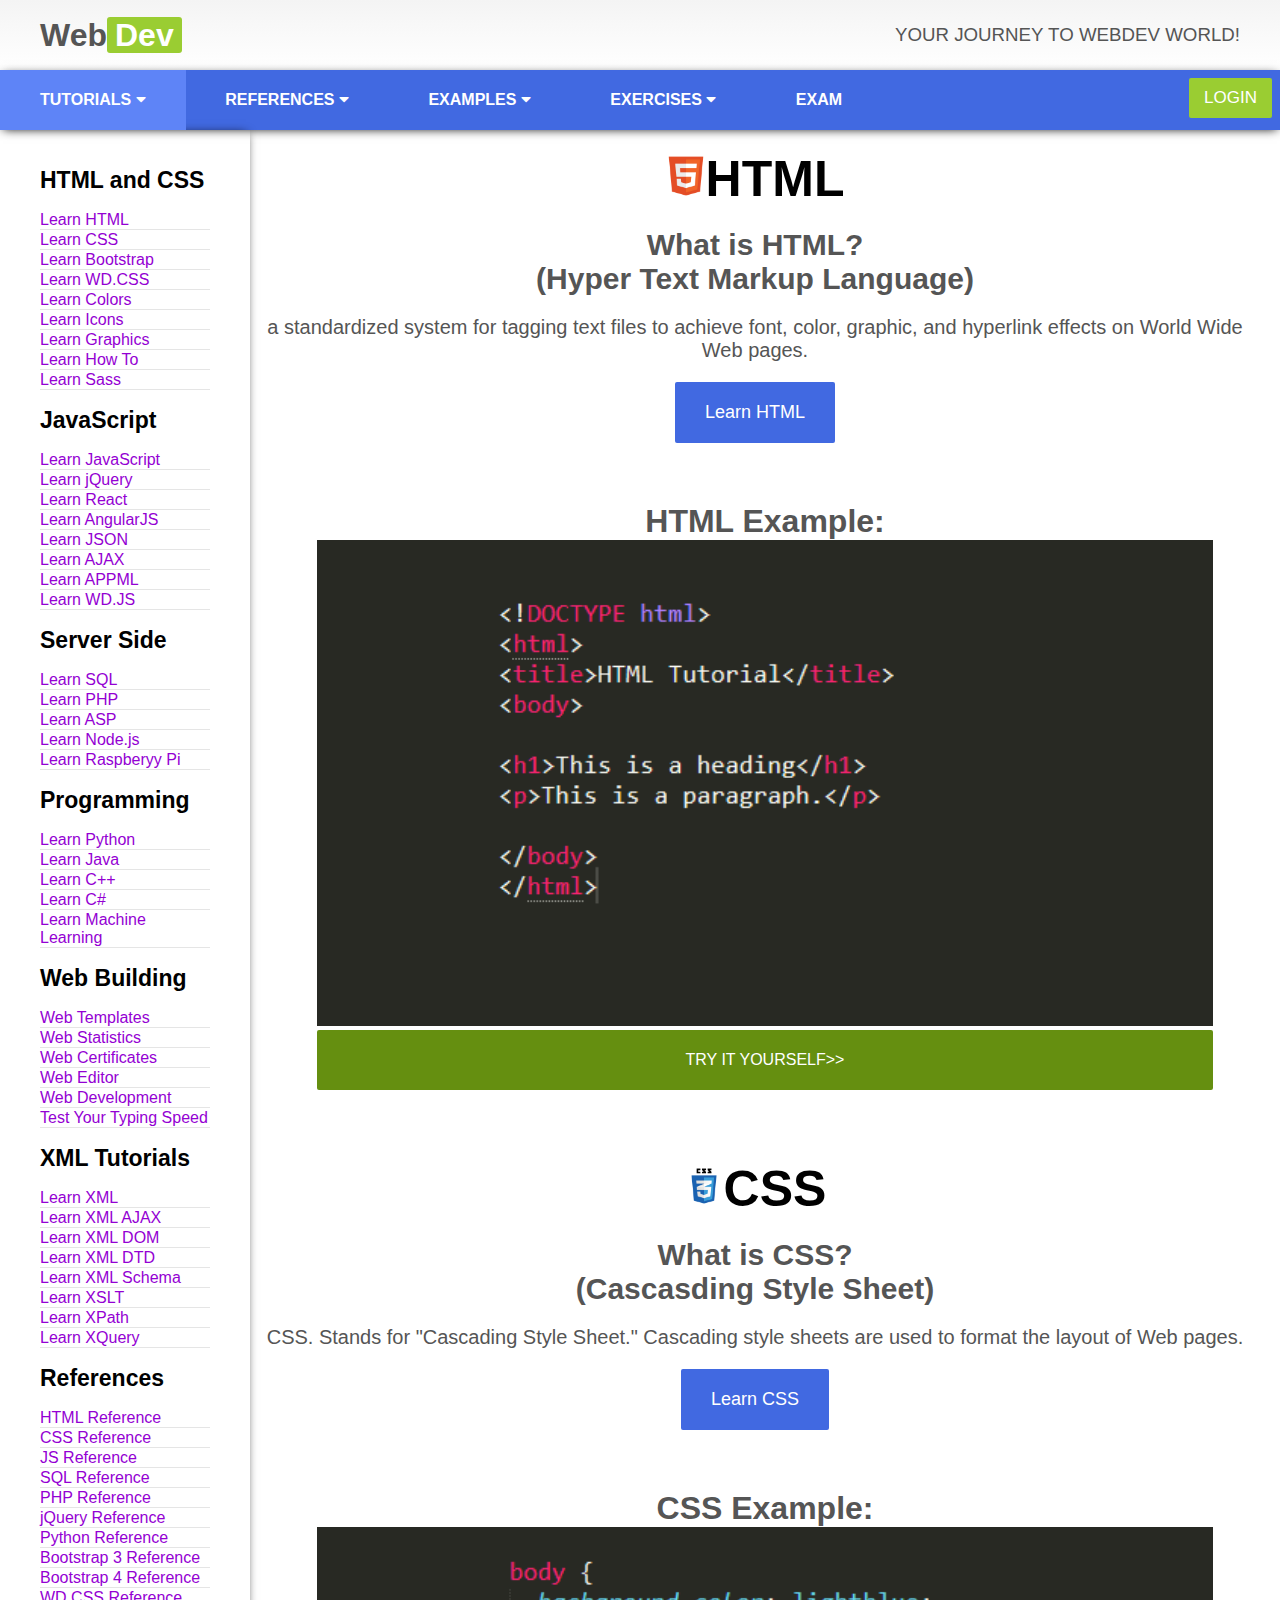
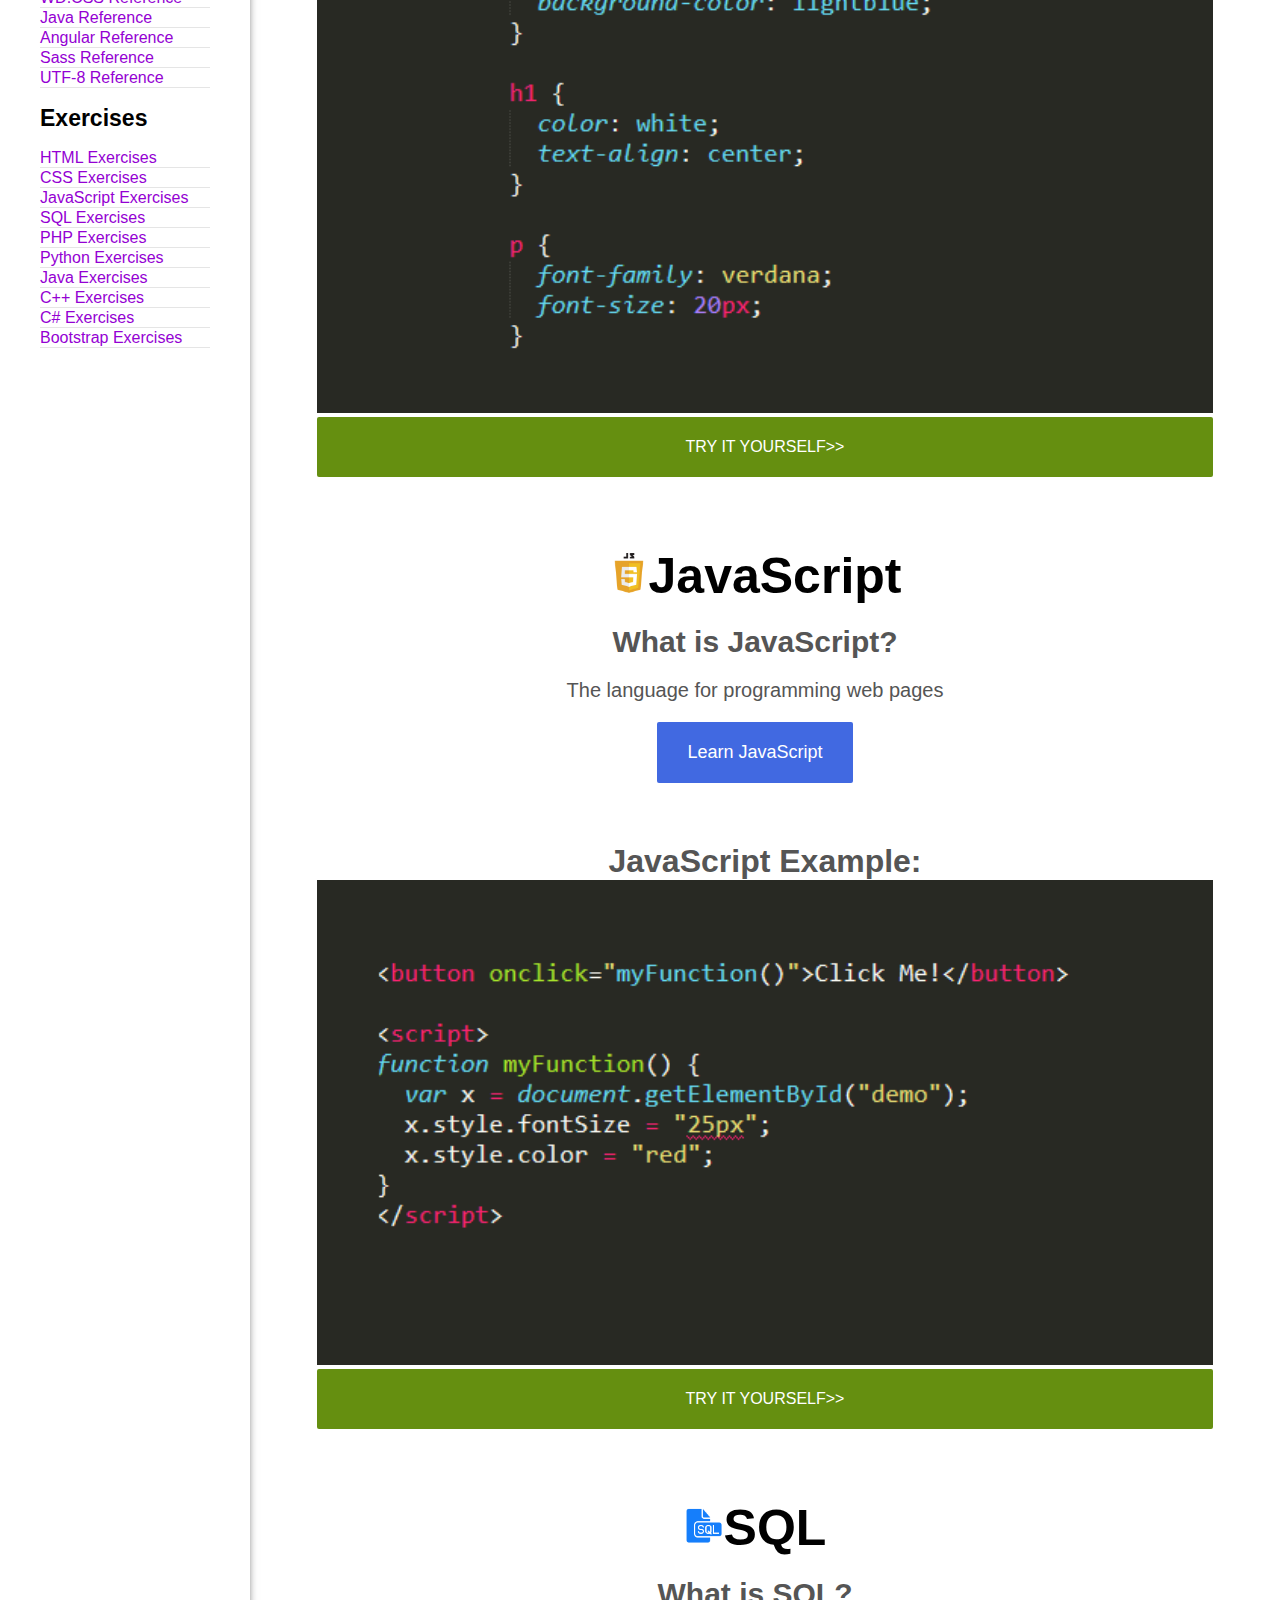
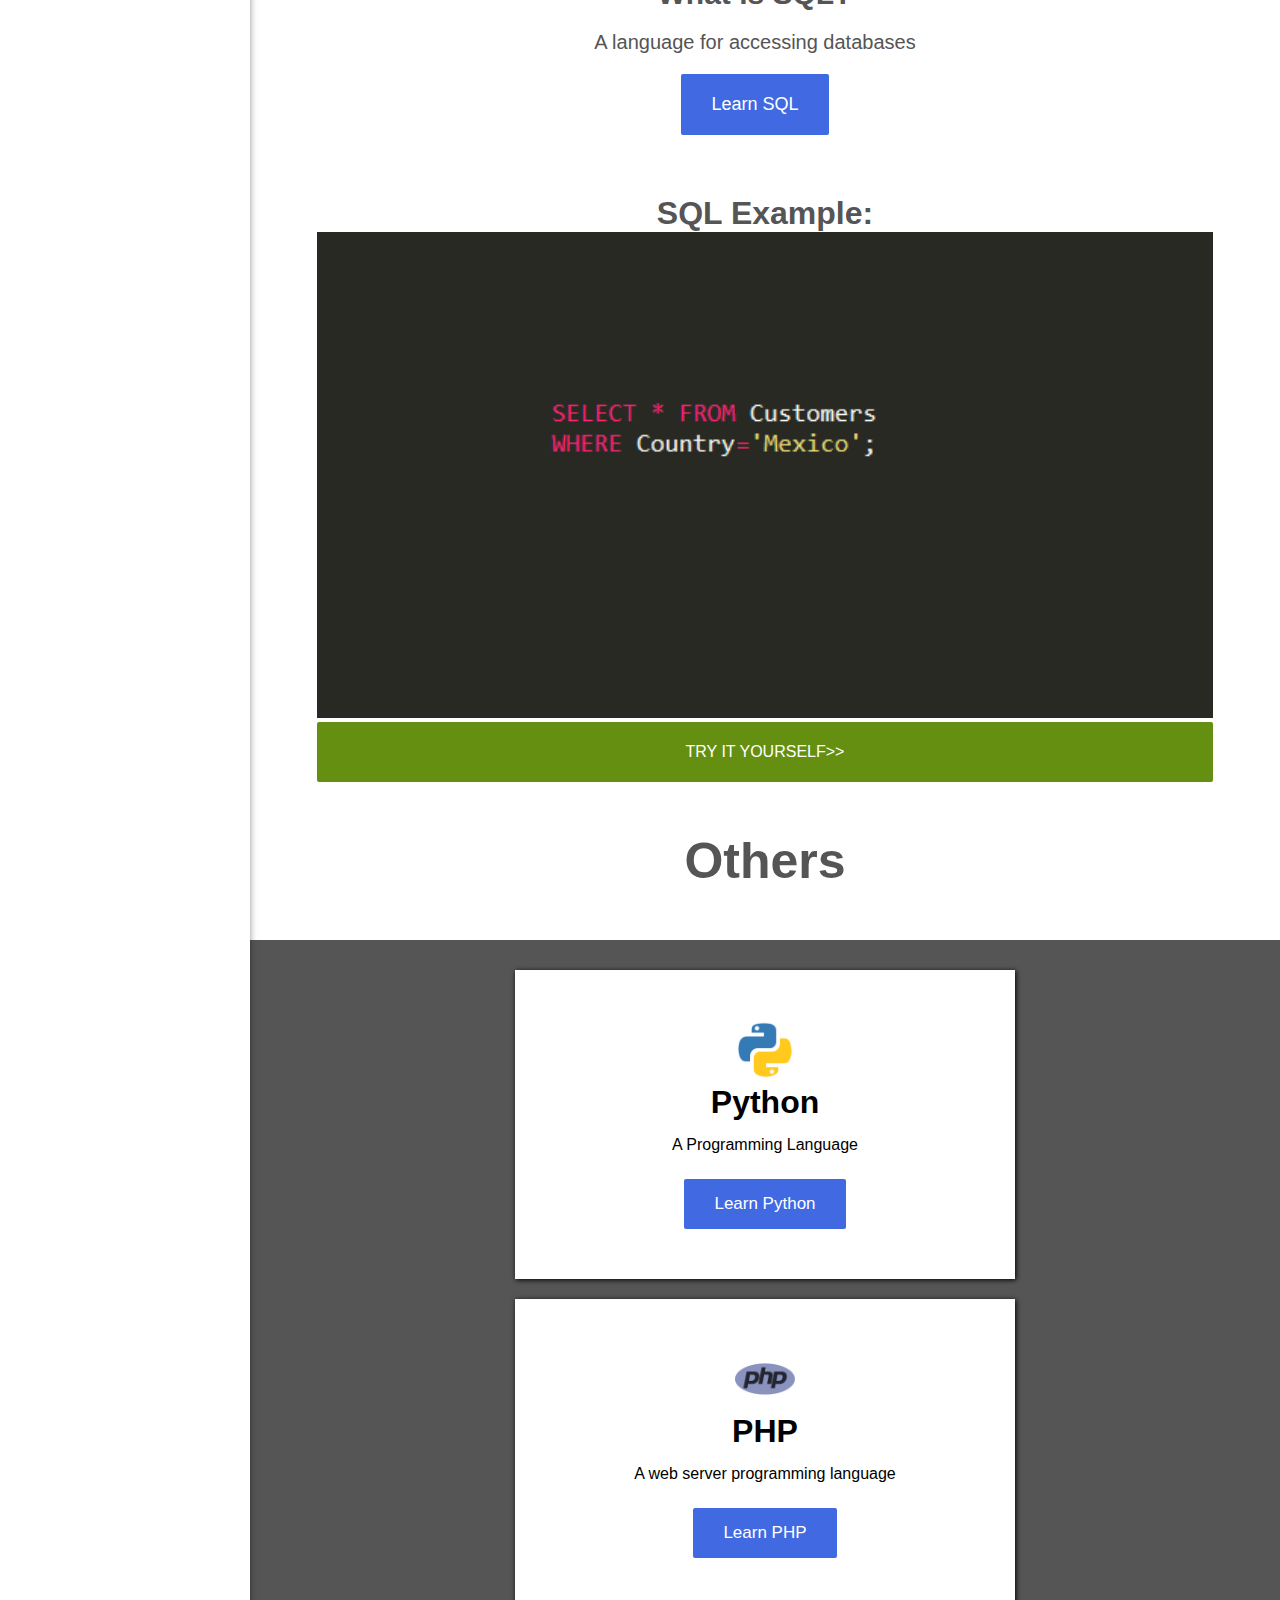
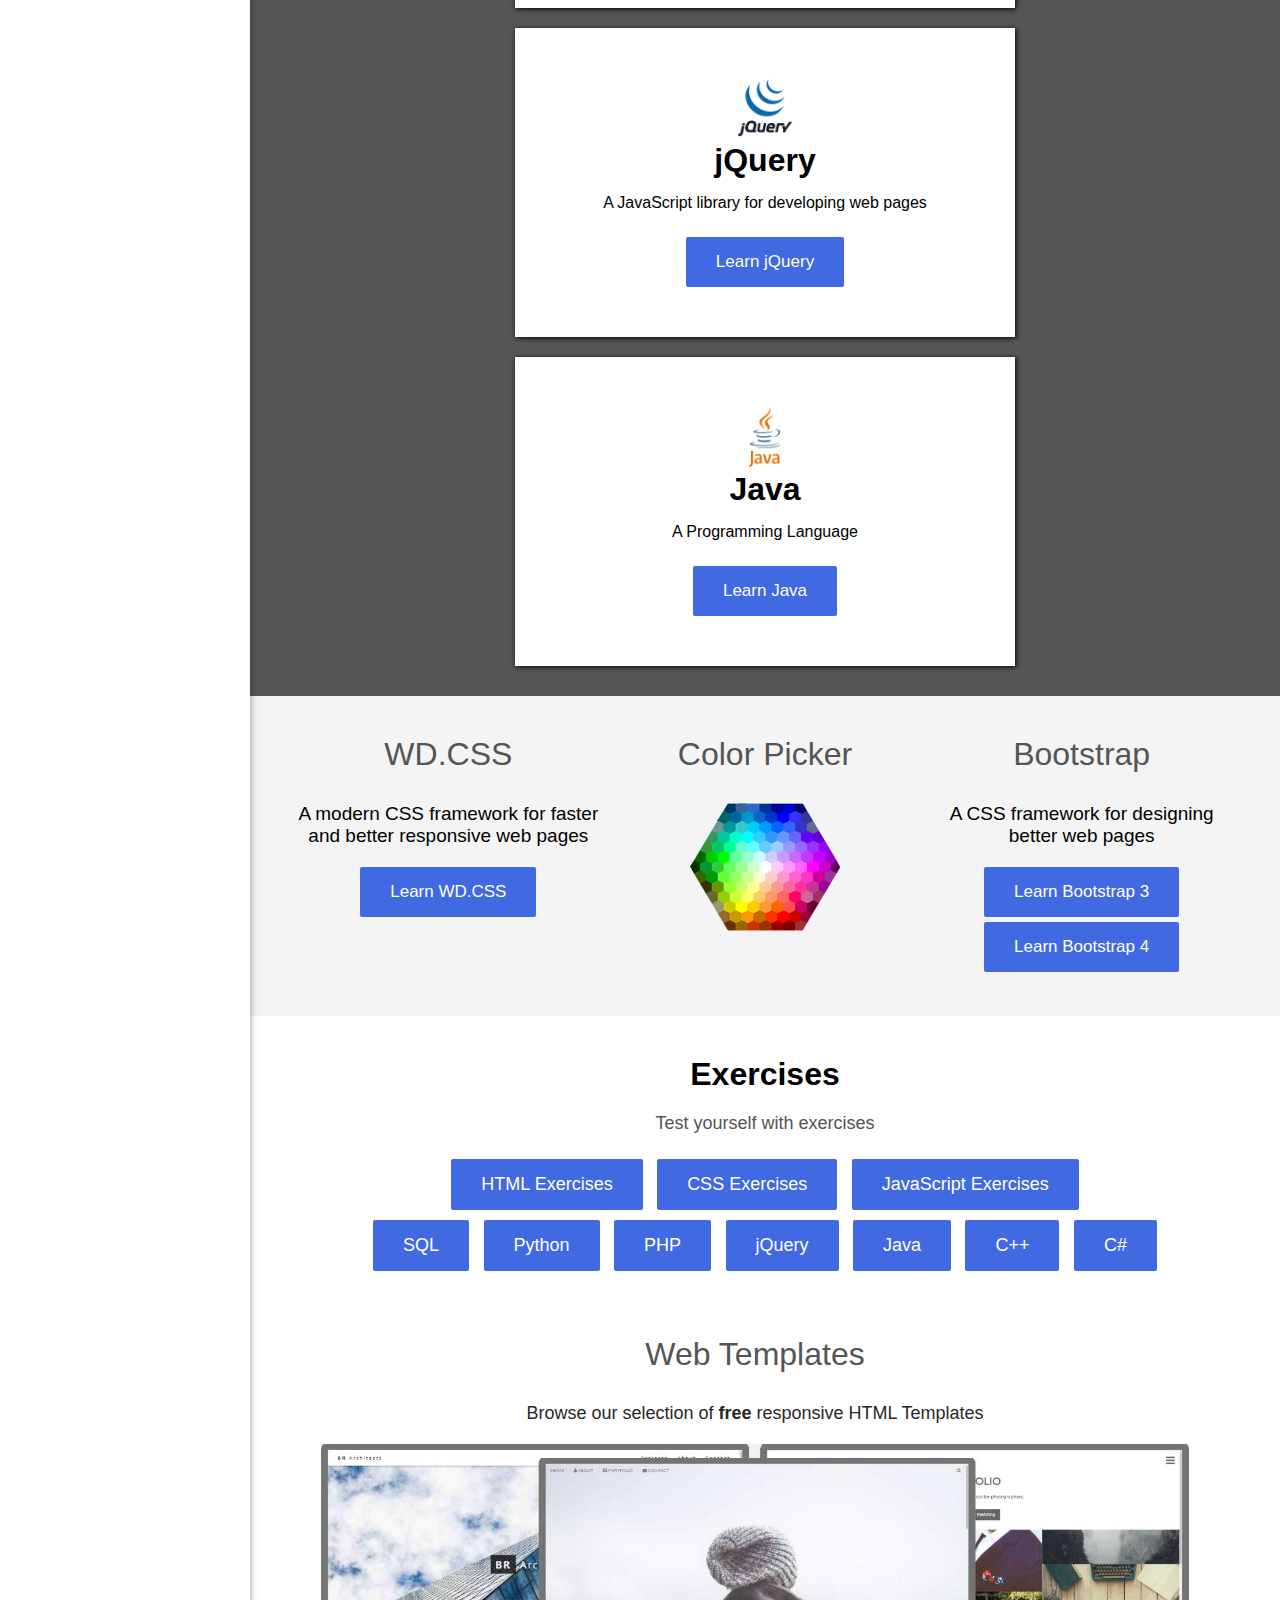
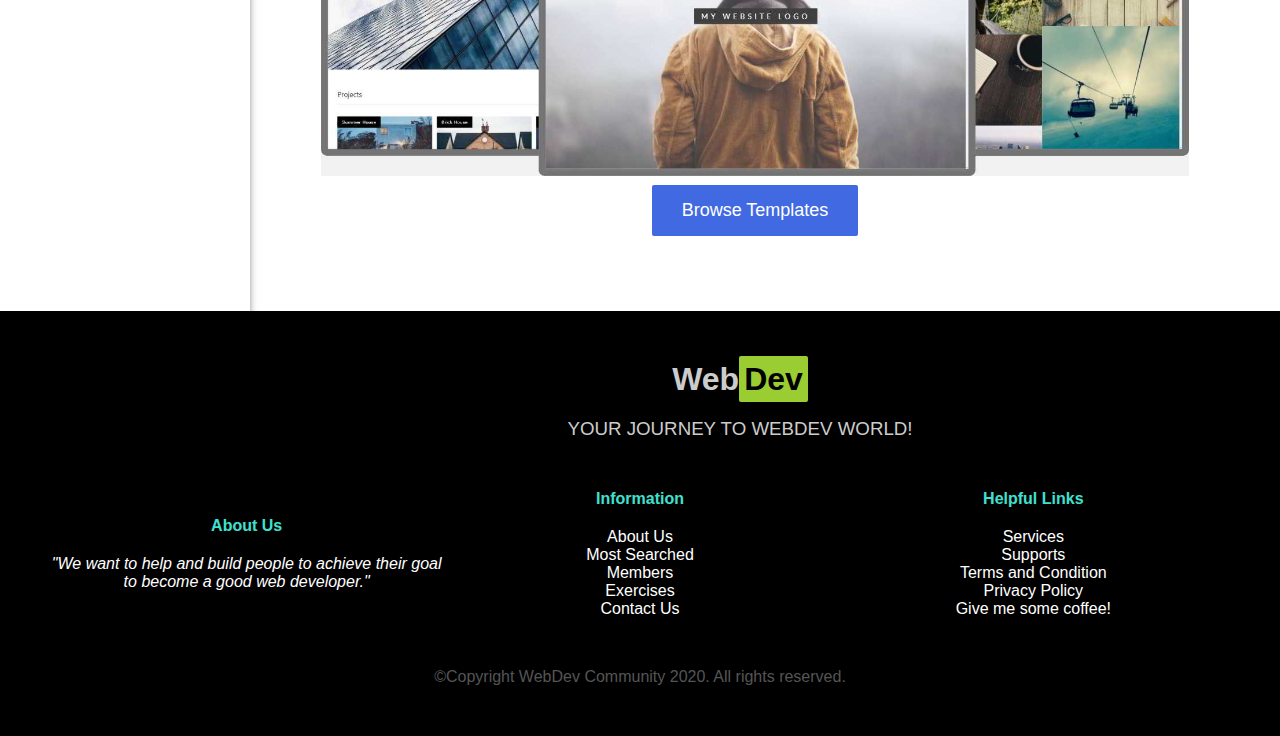
<file: index.html>
<!DOCTYPE html>
<html lang="en">

<head>
    <meta charset="UTF-8">
    <meta name="viewport" content="width=device-width, initial-scale=1.0">
    <title>Web Dev Community - Home</title>
    <link rel="stylesheet" href="css/style.css">
    <link rel="shortcut icon" href="img/favicon.png" type="image/x-icon">
    <link rel="stylesheet" href="https://cdnjs.cloudflare.com/ajax/libs/font-awesome/5.15.1/css/all.min.css">
</head>

<body>

    <a href="javascript:void(0)"><button id="back-to-top-btn" title="Back To Top"><i class="fas fa-angle-double-up"></i></button></a>

    <div class="header">
        <a href="index.html">
            <h1>Web<span>Dev</span></h1>
        </a>
        <h3>YOUR JOURNEY TO WEBDEV WORLD!</h3>
    </div>

    <label class="label" for="toggle">&#9776;</label>
    <input type="checkbox" id="toggle">

    <div class="navlist">
        <ul>
            <li class="active"><a href="#">TUTORIALS <i class="fas fa-caret-down"></i></a></li>
            <li><a href="#">REFERENCES <i class="fas fa-caret-down"></i></a></li>
            <li><a href="#">EXAMPLES <i class="fas fa-caret-down"></i></a></li>
            <li><a href="#">EXERCISES <i class="fas fa-caret-down"></i></a></li>
            <li><a href="#">EXAM</a></li>
            <input type="submit" value="LOGIN">
        </ul>
    </div>

    <div class="navlist2">
        <h3>QUICK LESSON</h3>
        <ul>
            <li class="active"><a href="#">HTML</a></li>
            <li><a href="#">CSS</a></li>
            <li><a href="#">JAVASCRIPT</a></li>
            <li><a href="#">BOOTSTRAP</a></li>
            <li><a href="#">PROGRAMMING</a></li>
        </ul>
        <div class="sidebar2">
            <div class="category">
                <h3>HTML and CSS</h3>
                <ul>
                    <li><a href="#">Learn HTML</a></li>
                    <li><a href="#">Learn CSS</a></li>
                    <li><a href="#">Learn Bootstrap</a></li>
                    <li><a href="#">Learn WD.CSS</a></li>
                    <li><a href="#">Learn Colors</a></li>
                    <li><a href="#">Learn Icons</a></li>
                    <li><a href="#">Learn Graphics</a></li>
                    <li><a href="#">Learn How To</a></li>
                    <li><a href="#">Learn Sass</a></li>
                </ul>
            </div>

            <div class="category">
                <h3>JavaScript</h3>
                <ul>
                    <li><a href="#">Learn JavaScript</a></li>
                    <li><a href="#">Learn jQuery</a></li>
                    <li><a href="#">Learn React</a></li>
                    <li><a href="#">Learn AngularJS</a></li>
                    <li><a href="#">Learn JSON</a></li>
                    <li><a href="#">Learn AJAX</a></li>
                    <li><a href="#">Learn APPML</a></li>
                    <li><a href="#">Learn WD.JS</a></li>
                </ul>
            </div>

            <div class="category">
                <h3>Server Side</h3>
                <ul>
                    <li><a href="#">Learn SQL</a></li>
                    <li><a href="#">Learn PHP</a></li>
                    <li><a href="#">Learn ASP</a></li>
                    <li><a href="#">Learn Node.js</a></li>
                    <li><a href="#">Learn Raspberyy Pi</a></li>
                </ul>
            </div>

            <div class="category">
                <h3>Programming</h3>
                <ul>
                    <li><a href="#">Learn Python</a></li>
                    <li><a href="#">Learn Java</a></li>
                    <li><a href="#">Learn C++</a></li>
                    <li><a href="#">Learn C#</a></li>
                    <li><a href="#">Learn Machine Learning</a></li>
                </ul>
            </div>

            <div class="category">
                <h3>Web Building</h3>
                <ul>
                    <li><a href="#">Web Templates</a></li>
                    <li><a href="#">Web Statistics</a></li>
                    <li><a href="#">Web Certificates</a></li>
                    <li><a href="#">Web Editor</a></li>
                    <li><a href="#">Web Development</a></li>
                    <li><a href="#">Test Your Typing Speed</a></li>
                </ul>
            </div>

            <div class="category">
                <h3>XML Tutorials</h3>
                <ul>
                    <li><a href="#">Learn XML</a></li>
                    <li><a href="#">Learn XML AJAX</a></li>
                    <li><a href="#">Learn XML DOM</a></li>
                    <li><a href="#">Learn XML DTD</a></li>
                    <li><a href="#">Learn XML Schema</a></li>
                    <li><a href="#">Learn XSLT</a></li>
                    <li><a href="#">Learn XPath</a></li>
                    <li><a href="#">Learn XQuery</a></li>
                </ul>
            </div>

            <div class="category">
                <h3>References</h3>
                <ul>
                    <li><a href="#">HTML Reference</a></li>
                    <li><a href="#">CSS Reference</a></li>
                    <li><a href="#">JS Reference</a></li>
                    <li><a href="#">SQL Reference</a></li>
                    <li><a href="#">PHP Reference</a></li>
                    <li><a href="#">jQuery Reference</a></li>
                    <li><a href="#">Python Reference</a></li>
                    <li><a href="#">Bootstrap 3 Reference</a></li>
                    <li><a href="#">Bootstrap 4 Reference</a></li>
                    <li><a href="#">WD.CSS Reference</a></li>
                    <li><a href="#">Java Reference</a></li>
                    <li><a href="#">Angular Reference</a></li>
                    <li><a href="#">Sass Reference</a></li>
                    <li><a href="#">UTF-8 Reference</a></li>
                </ul>
            </div>

            <div class="category">
                <h3>Exercises</h3>
                <ul>
                    <li><a href="#">HTML Exercises</a></li>
                    <li><a href="#">CSS Exercises</a></li>
                    <li><a href="#">JavaScript Exercises</a></li>
                    <li><a href="#">SQL Exercises</a></li>
                    <li><a href="#">PHP Exercises</a></li>
                    <li><a href="#">Python Exercises</a></li>
                    <li><a href="#">Java Exercises</a></li>
                    <li><a href="#">C++ Exercises</a></li>
                    <li><a href="#">C# Exercises</a></li>
                    <li><a href="#">Bootstrap Exercises</a></li>
                </ul>
            </div>

        </div>
    </div>

    <div class="body">

        <div class="sidebar">
            <div class="category">
                <h3>HTML and CSS</h3>
                <ul>
                    <li><a href="#">Learn HTML</a></li>
                    <li><a href="#">Learn CSS</a></li>
                    <li><a href="#">Learn Bootstrap</a></li>
                    <li><a href="#">Learn WD.CSS</a></li>
                    <li><a href="#">Learn Colors</a></li>
                    <li><a href="#">Learn Icons</a></li>
                    <li><a href="#">Learn Graphics</a></li>
                    <li><a href="#">Learn How To</a></li>
                    <li><a href="#">Learn Sass</a></li>
                </ul>
            </div>

            <div class="category">
                <h3>JavaScript</h3>
                <ul>
                    <li><a href="#">Learn JavaScript</a></li>
                    <li><a href="#">Learn jQuery</a></li>
                    <li><a href="#">Learn React</a></li>
                    <li><a href="#">Learn AngularJS</a></li>
                    <li><a href="#">Learn JSON</a></li>
                    <li><a href="#">Learn AJAX</a></li>
                    <li><a href="#">Learn APPML</a></li>
                    <li><a href="#">Learn WD.JS</a></li>
                </ul>
            </div>

            <div class="category">
                <h3>Server Side</h3>
                <ul>
                    <li><a href="#">Learn SQL</a></li>
                    <li><a href="#">Learn PHP</a></li>
                    <li><a href="#">Learn ASP</a></li>
                    <li><a href="#">Learn Node.js</a></li>
                    <li><a href="#">Learn Raspberyy Pi</a></li>
                </ul>
            </div>

            <div class="category">
                <h3>Programming</h3>
                <ul>
                    <li><a href="#">Learn Python</a></li>
                    <li><a href="#">Learn Java</a></li>
                    <li><a href="#">Learn C++</a></li>
                    <li><a href="#">Learn C#</a></li>
                    <li><a href="#">Learn Machine Learning</a></li>
                </ul>
            </div>

            <div class="category">
                <h3>Web Building</h3>
                <ul>
                    <li><a href="#">Web Templates</a></li>
                    <li><a href="#">Web Statistics</a></li>
                    <li><a href="#">Web Certificates</a></li>
                    <li><a href="#">Web Editor</a></li>
                    <li><a href="#">Web Development</a></li>
                    <li><a href="#">Test Your Typing Speed</a></li>
                </ul>
            </div>

            <div class="category">
                <h3>XML Tutorials</h3>
                <ul>
                    <li><a href="#">Learn XML</a></li>
                    <li><a href="#">Learn XML AJAX</a></li>
                    <li><a href="#">Learn XML DOM</a></li>
                    <li><a href="#">Learn XML DTD</a></li>
                    <li><a href="#">Learn XML Schema</a></li>
                    <li><a href="#">Learn XSLT</a></li>
                    <li><a href="#">Learn XPath</a></li>
                    <li><a href="#">Learn XQuery</a></li>
                </ul>
            </div>

            <div class="category">
                <h3>References</h3>
                <ul>
                    <li><a href="#">HTML Reference</a></li>
                    <li><a href="#">CSS Reference</a></li>
                    <li><a href="#">JS Reference</a></li>
                    <li><a href="#">SQL Reference</a></li>
                    <li><a href="#">PHP Reference</a></li>
                    <li><a href="#">jQuery Reference</a></li>
                    <li><a href="#">Python Reference</a></li>
                    <li><a href="#">Bootstrap 3 Reference</a></li>
                    <li><a href="#">Bootstrap 4 Reference</a></li>
                    <li><a href="#">WD.CSS Reference</a></li>
                    <li><a href="#">Java Reference</a></li>
                    <li><a href="#">Angular Reference</a></li>
                    <li><a href="#">Sass Reference</a></li>
                    <li><a href="#">UTF-8 Reference</a></li>
                </ul>
            </div>

            <div class="category">
                <h3>Exercises</h3>
                <ul>
                    <li><a href="#">HTML Exercises</a></li>
                    <li><a href="#">CSS Exercises</a></li>
                    <li><a href="#">JavaScript Exercises</a></li>
                    <li><a href="#">SQL Exercises</a></li>
                    <li><a href="#">PHP Exercises</a></li>
                    <li><a href="#">Python Exercises</a></li>
                    <li><a href="#">Java Exercises</a></li>
                    <li><a href="#">C++ Exercises</a></li>
                    <li><a href="#">C# Exercises</a></li>
                    <li><a href="#">Bootstrap Exercises</a></li>
                </ul>
            </div>

        </div>

        <div class="main-content">

            <div class="main">
                <h1><img src="img/htmlicon.png" height="40">HTML</h1>
                <h3>What is HTML?</h3>
                <h3>(Hyper Text Markup Language)</h3>
                <p>a standardized system for tagging text files to achieve font, color, graphic, and hyperlink effects
                    on World Wide Web pages.</p>
                <a href="html/default.html"><input type="submit" value="Learn HTML" class="btn"></a>
            </div>

        </div>


        <div class="code">
            <h1>HTML Example:</h1>
            <img src="img/htmlcode.png" alt=""><br>
            <a href="tryhtml.html" target="_blank"><input type="submit" class="btn-code" value="TRY IT YOURSELF>>"></a>
        </div>

        <div class="main-content">

            <div class="main">
                <h1><img src="img/cssicon.png" height="40">CSS</h1>
                <h3>What is CSS?</h3>
                <h3>(Cascasding Style Sheet)</h3>
                <p>CSS. Stands for "Cascading Style Sheet." Cascading style sheets are used to format the layout of Web
                    pages.</p>
                <input type="submit" value="Learn CSS" class="btn">
            </div>

        </div>

        <div class="code">
            <h1>CSS Example:</h1>
            <img src="img/csscode.png" alt=""><br>
            <a href="trycss.html" target="_blank"><input type="submit" class="btn-code" value="TRY IT YOURSELF>>"></a>
        </div>

        <div class="main-content">

            <div class="main">
                <h1><img src="img/jsicon.png" height="40">JavaScript</h1>
                <h3>What is JavaScript?</h3>
                <p>The language for programming web pages</p>
                <input type="submit" value="Learn JavaScript" class="btn">
            </div>

        </div>

        <div class="code">
            <h1>JavaScript Example:</h1>
            <img src="img/jscode.png" alt=""><br>
            <input type="submit" class="btn-code" value="TRY IT YOURSELF>>">
        </div>

        <div class="main-content">

            <div class="main">
                <h1><img src="img/sqlicon.png" height="40">SQL</h1>
                <h3>What is SQL?</h3>
                <p>A language for accessing databases</p>
                <input type="submit" value="Learn SQL" class="btn">
            </div>

        </div>

        <div class="code">
            <h1>SQL Example:</h1>
            <img src="img/sql.png" alt=""><br>
            <input type="submit" class="btn-code" value="TRY IT YOURSELF>>">
        </div>

        <!-- END OF INTRODUCTION -->

        <h1 style="text-align: center; font-size: 50px; color: #555;">Others</h1>
        <div class="container">
            <div class="box">
                <img src="img/pythonicon.png" height="60">
                <h1>Python</h1>
                <p>A Programming Language</p>
                <input type="submit" class="btn-code" value="Learn Python">
            </div>
            <div class="box">
                <img src="img/phpicon.png" height="60">
                <h1>PHP</h1>
                <p>A web server programming language</p>
                <input type="submit" class="btn-code" value="Learn PHP">
            </div>
            <div class="box">
                <img src="img/jqueryicon.png" height="60">
                <h1>jQuery</h1>
                <p>A JavaScript library for developing web pages</p>
                <input type="submit" class="btn-code" value="Learn jQuery">
            </div>
            <div class="box">
                <img src="img/javaico.png" height="60">
                <h1>Java</h1>
                <p>A Programming Language</p>
                <input type="submit" class="btn-code" value="Learn Java">
            </div>
        </div>

        <div class="section">
            <div class="box1">
                <h1>WD.CSS</h1>
                <p>A modern CSS framework for faster and better responsive web pages</p>
                <input type="submit" class="btn-code" value="Learn WD.CSS">
            </div>
            <div class="box1">
                <h1>Color Picker</h1>
                <a href="#"><img src="img/colorpicker.png" alt=""></a>
            </div>
            <div class="box1">
                <h1>Bootstrap</h1>
                <p>A CSS framework for designing better web pages</p>
                <input type="submit" class="btn-code" value="Learn Bootstrap 3">
                <input type="submit" class="btn-code" value="Learn Bootstrap 4">
            </div>
        </div>

        <div class="container2">
            <div class="buttons">
                <h1>Exercises</h1>
                <p>Test yourself with exercises</p>
                <div class="btnrow1">
                    <input class="c2btn" type="submit" value="HTML Exercises">
                    <input class="c2btn" type="submit" value="CSS Exercises">
                    <input class="c2btn" type="submit" value="JavaScript Exercises">
                </div>
                <div class="btnrow2">
                    <input class="c2btn" type="submit" value="SQL">
                    <input class="c2btn" type="submit" value="Python">
                    <input class="c2btn" type="submit" value="PHP">
                    <input class="c2btn" type="submit" value="jQuery">
                    <input class="c2btn" type="submit" value="Java">
                    <input class="c2btn" type="submit" value="C++">
                    <input class="c2btn" type="submit" value="C#">
                </div>
            </div>
        </div>

        <div class="section2">
            <h1>Web Templates</h1>
            <p>Browse our selection of <strong>free</strong> responsive HTML Templates</p>
            <img src="img/template.jpg" alt="">
            <input type="submit" class="c2btn" value="Browse Templates">
        </div>

    </div>

    <div class="footer">
        <a href="index.html">
            <h1>Web<span>Dev</span></h1>
        </a>
        <h3>YOUR JOURNEY TO WEBDEV WORLD!</h3>
        <div class="columns">
            <div class="f1box">
                <h4>About Us</h4>
                <p>"We want to help and build people to achieve their goal to become a good web developer."</p>
            </div>
            <div class="f1box">
                <h4>Information</h4>
                <ul>
                    <li><a href="#">About Us</a></li>
                    <li><a href="#">Most Searched</a></li>
                    <li><a href="#">Members</a></li>
                    <li><a href="#">Exercises</a></li>
                    <li><a href="#">Contact Us</a></li>

                </ul>
            </div>
            <div class="f1box">
                <h4>Helpful Links</h4>
                <ul>
                    <li><a href="#">Services</a></li>
                    <li><a href="#">Supports</a></li>
                    <li><a href="#">Terms and Condition</a></li>
                    <li><a href="#">Privacy Policy</a></li>
                    <li><a href="#">Give me some coffee!</a></li>
                </ul>
            </div>
        </div>

        <div class="copyright">
            <label>&copy;Copyright WebDev Community 2020. All rights reserved.</label>
        </div>


        <script src="js/main.js"></script>
        <!-- Start of HubSpot Embed Code -->
        <script type="text/javascript" id="hs-script-loader" async defer src="//js.hs-scripts.com/8864120.js"></script>
        <!-- End of HubSpot Embed Code -->
        <script data-ad-client="ca-pub-8810405580518342" async src="https://pagead2.googlesyndication.com/pagead/js/adsbygoogle.js"></script>
</body>

</html>
</file>
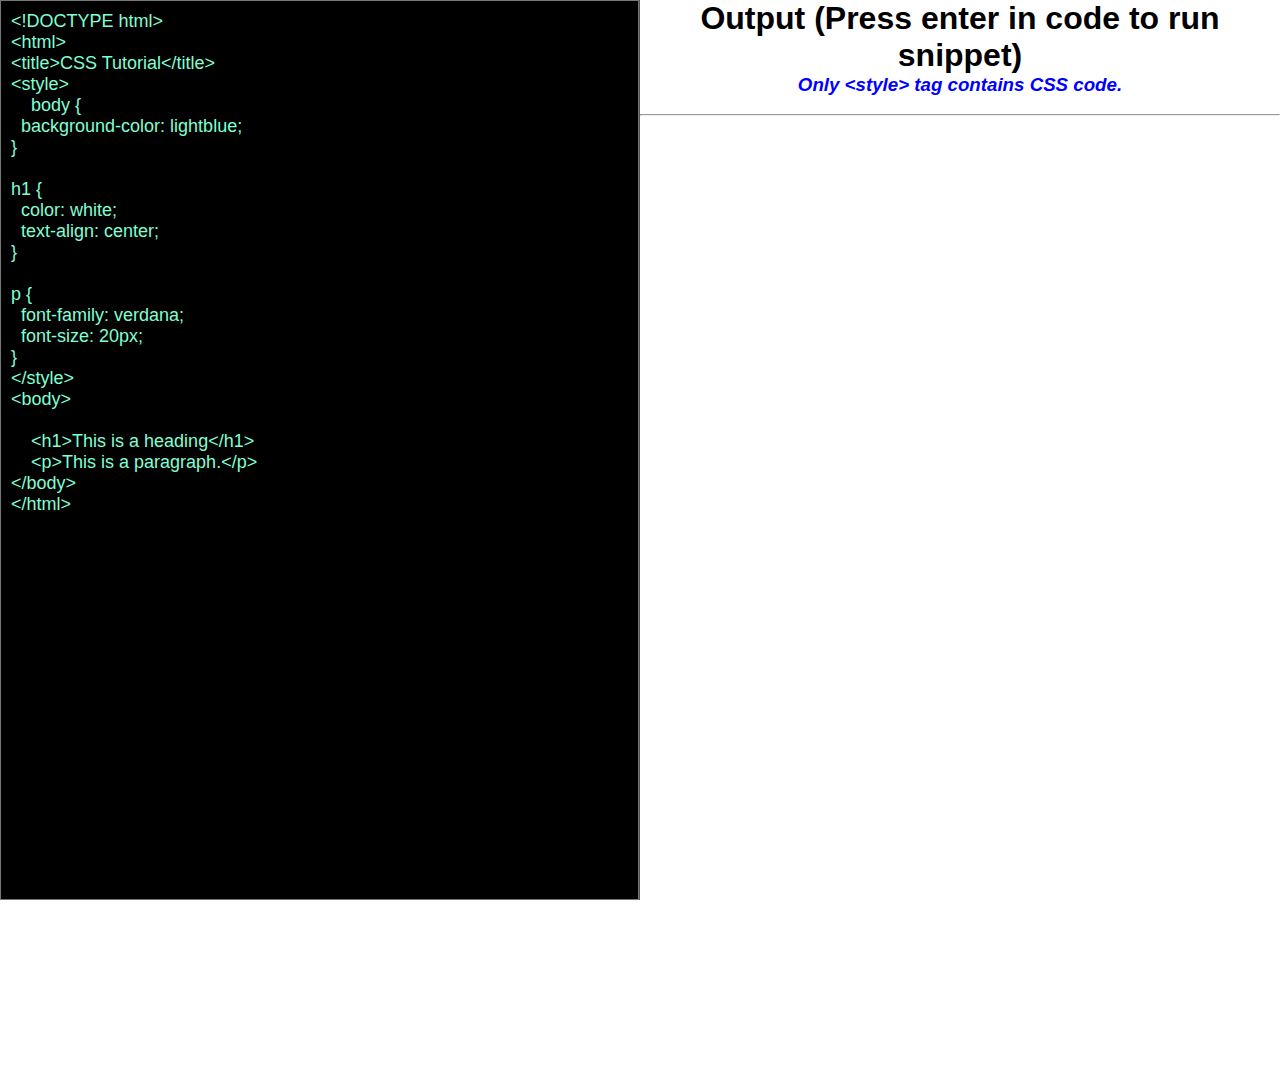
<file: trycss.html>
<!DOCTYPE html>
<html lang="en">

<head>
    <meta charset="UTF-8">
    <meta name="viewport" content="width=device-width, initial-scale=1.0">
    <title>CSS - TryitYourself Live Code</title>
    <link rel="shortcut icon" href="img/favicon.png" type="image/x-icon">
</head>
<style>
    * {
        margin: 0px;
        padding: 0px;
        box-sizing: border-box;
        font-family: -apple-system, BlinkMacSystemFont, 'Segoe UI', Roboto, Oxygen, Ubuntu, Cantarell, 'Open Sans', 'Helvetica Neue', sans-serif;
    }

    body {
        height: 100vh;
        display: flex;
    }

    .code-area {
        display: flex;
        flex-direction: column;
        width: 50%;
        border-right: 1px solid #555;
    }

    .code-area textarea {
        resize: none;
        outline: none;
        width: 100%;
        height: 100%;
        font-size: 18px;
        padding: 10px;
        background-color: #000;
        color: aquamarine;
    }

    .preview-area {
        width: 50%;
        text-align: center;
    }
    .preview-area h3{
        font-style: italic;
        color: blue;
    }

    .preview-area iframe {
        width: 100%;
        height: 100%;
        border: none;
    }
</style>

<body>
    <div class="code-area">

        <textarea id="htmlCode" placeholder="HTML Code" oninput="showPreview()">
<!DOCTYPE html>
<html>
<title>CSS Tutorial</title>
<style>
    body {
  background-color: lightblue;
}

h1 {
  color: white;
  text-align: center;
}

p {
  font-family: verdana;
  font-size: 20px;
}
</style>
&lt;body>
    
    <h1>This is a heading</h1>
    <p>This is a paragraph.</p>
&lt;/body>
</html>
        </textarea>
        <textarea style="display: none;" id="cssCode" placeholder="CSS Code" oninput="showPreview()"></textarea>
        <textarea style="display: none;"  id="jsCode" placeholder="JavaScript Code" oninput="showPreview()"></textarea>

    </div>
    <div class="preview-area">
        <h1>Output (Press enter in code to run snippet)</h1>
        <h3>Only &lt;style> tag contains CSS code.</h3>
        <br>
        <hr>
        <br><br><br>
        <iframe id="preview-window"></iframe>

    </div>

    <script src="js/main.js"></script>
    
</body>
</html>
</file>
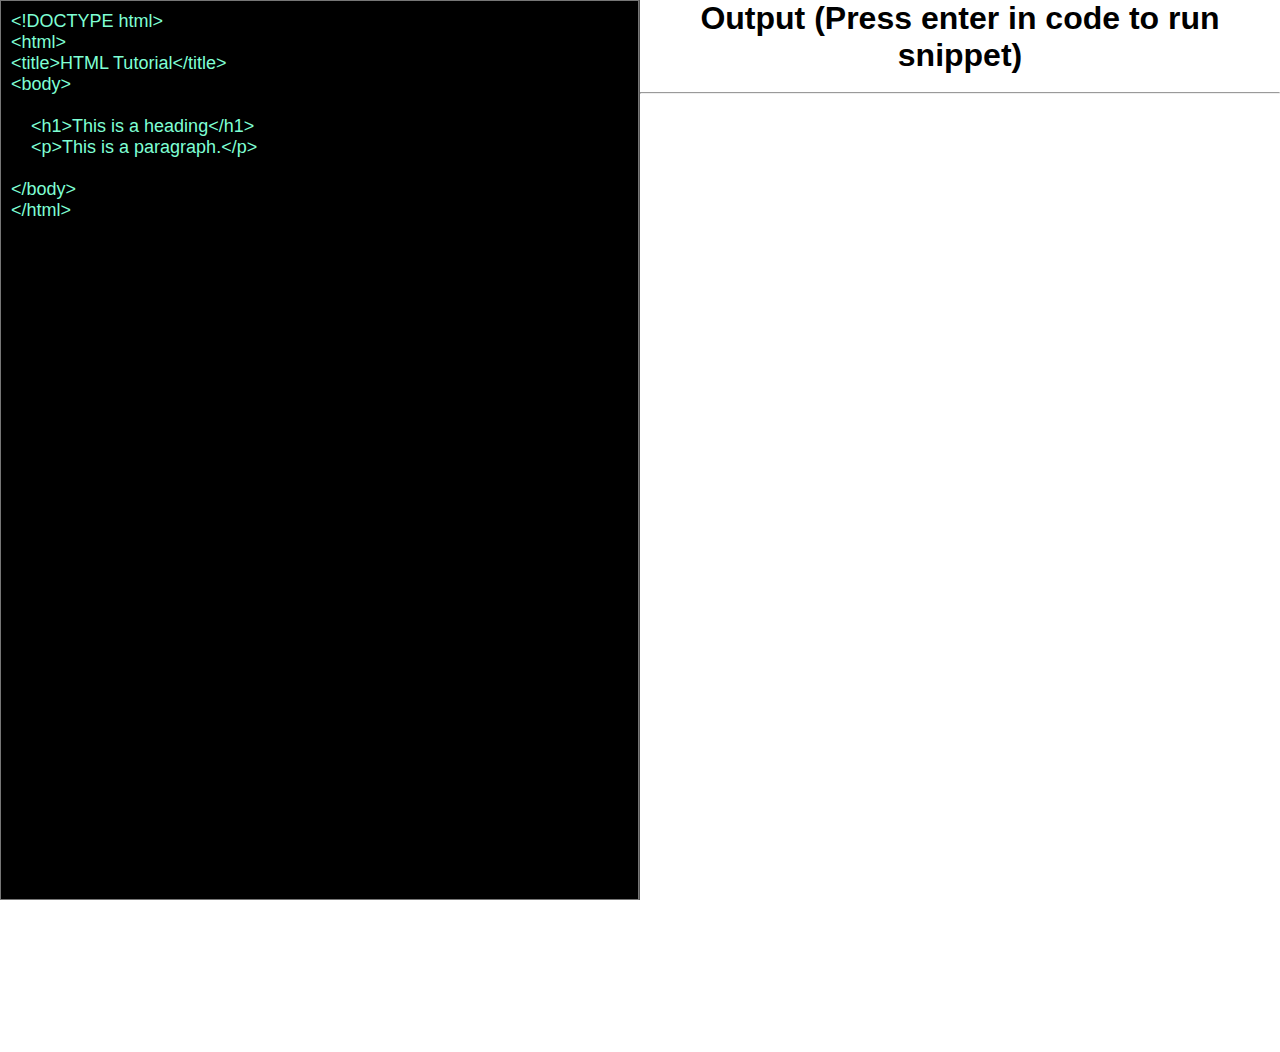
<file: tryhtml.html>
<!DOCTYPE html>
<html lang="en">

<head>
    <meta charset="UTF-8">
    <meta name="viewport" content="width=device-width, initial-scale=1.0">
    <title>HTML - TryitYourself Live Code</title>
    <link rel="shortcut icon" href="img/favicon.png" type="image/x-icon">
</head>
<style>
    * {
        margin: 0px;
        padding: 0px;
        box-sizing: border-box;
        font-family: -apple-system, BlinkMacSystemFont, 'Segoe UI', Roboto, Oxygen, Ubuntu, Cantarell, 'Open Sans', 'Helvetica Neue', sans-serif;
    }

    body {
        height: 100vh;
        display: flex;
    }

    .code-area {
        display: flex;
        flex-direction: column;
        width: 50%;
        border-right: 1px solid #555;
    }

    .code-area textarea {
        resize: none;
        outline: none;
        width: 100%;
        height: 100%;
        font-size: 18px;
        padding: 10px;
        background-color: #000;
        color: aquamarine;
    }

    .preview-area {
        width: 50%;
    }
    .preview-area h1{
        text-align: center;
    }

    .preview-area iframe {
        width: 100%;
        height: 100%;
        border: none;
    }
</style>

<body>
    <div class="code-area">

        <textarea id="htmlCode" placeholder="HTML Code" oninput="showPreview()">
<!DOCTYPE html>
<html>
<title>HTML Tutorial</title>
&lt;body>

    <h1>This is a heading</h1>
    <p>This is a paragraph.</p>

&lt;/body>
</html>
        </textarea>
        <textarea style="display: none;" id="cssCode" placeholder="CSS Code" oninput="showPreview()"></textarea>
        <textarea style="display: none;"  id="jsCode" placeholder="JavaScript Code" oninput="showPreview()"></textarea>

    </div>
    <div class="preview-area">
        <h1>Output (Press enter in code to run snippet)</h1>
        <br>
        <hr>
        <br><br><br>
        <iframe id="preview-window"></iframe>

    </div>

    <script src="js/main.js"></script>
    
</body>
</html>
</file>
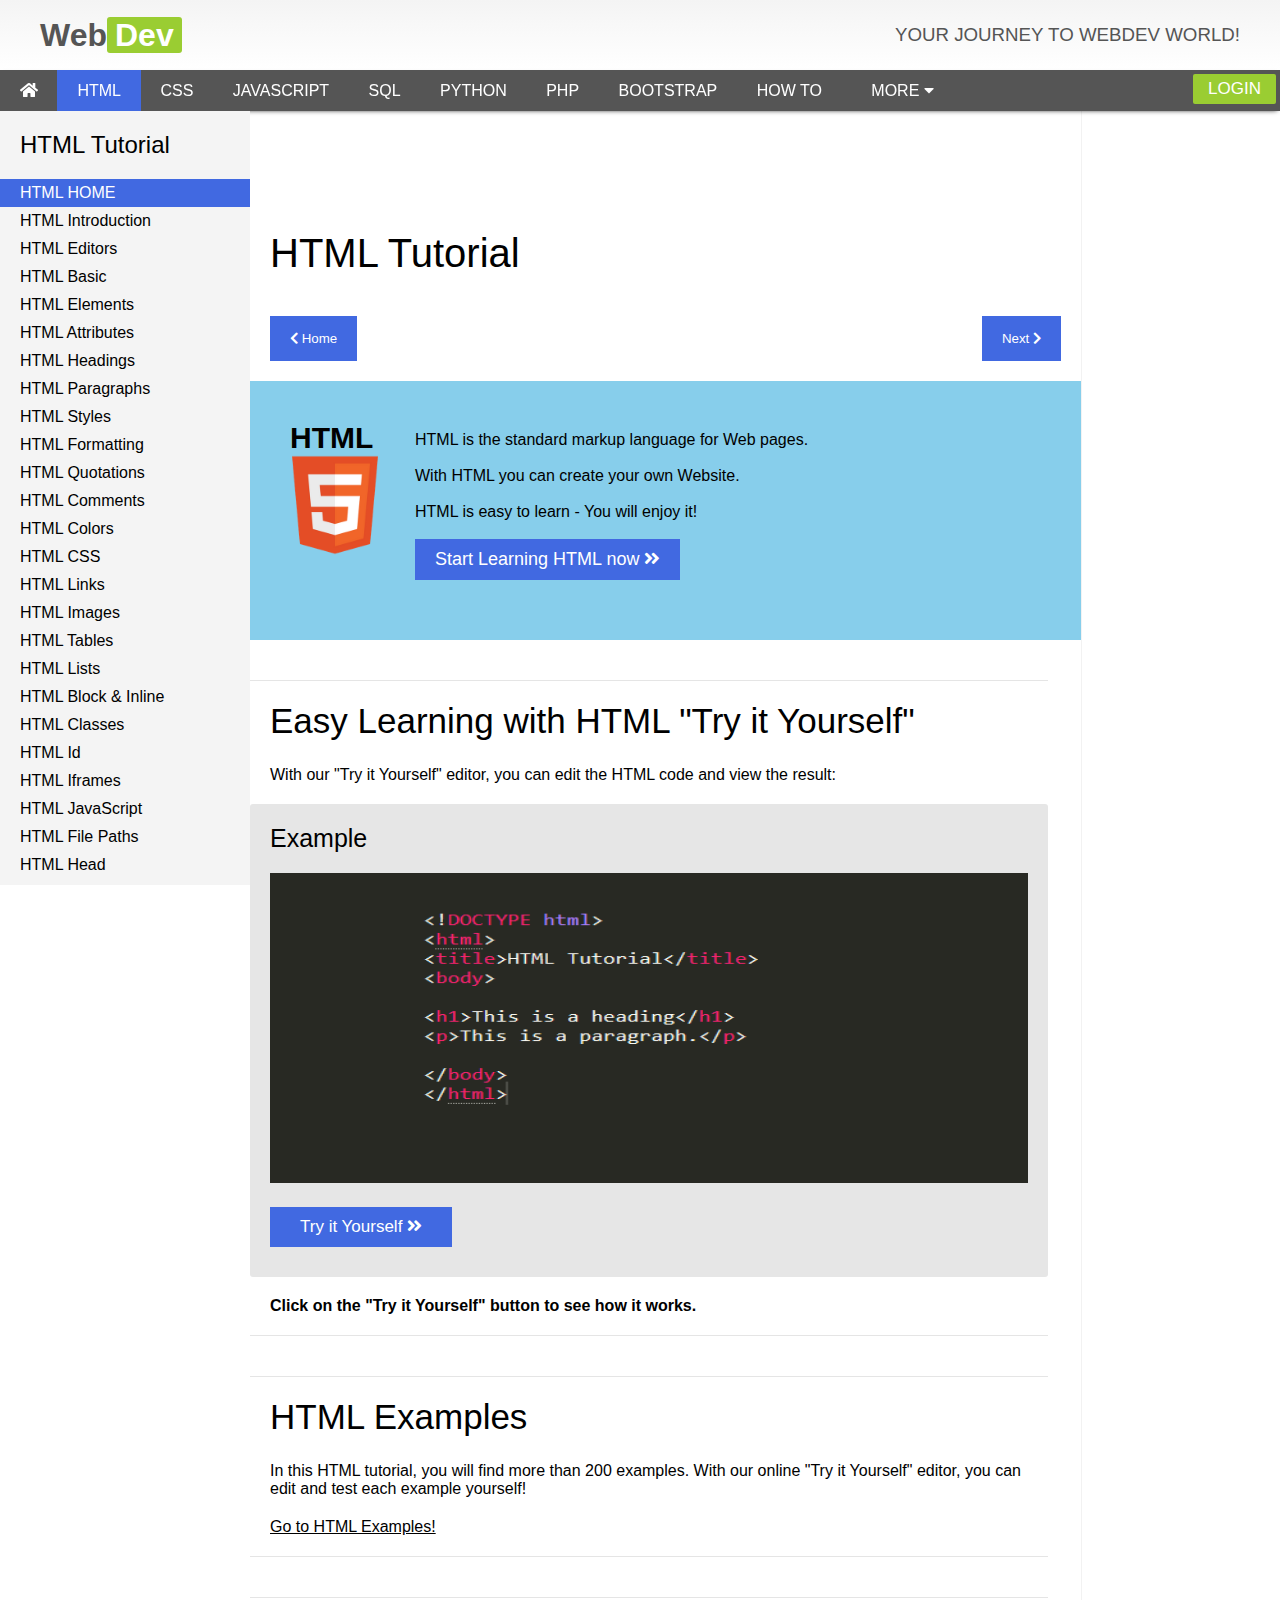
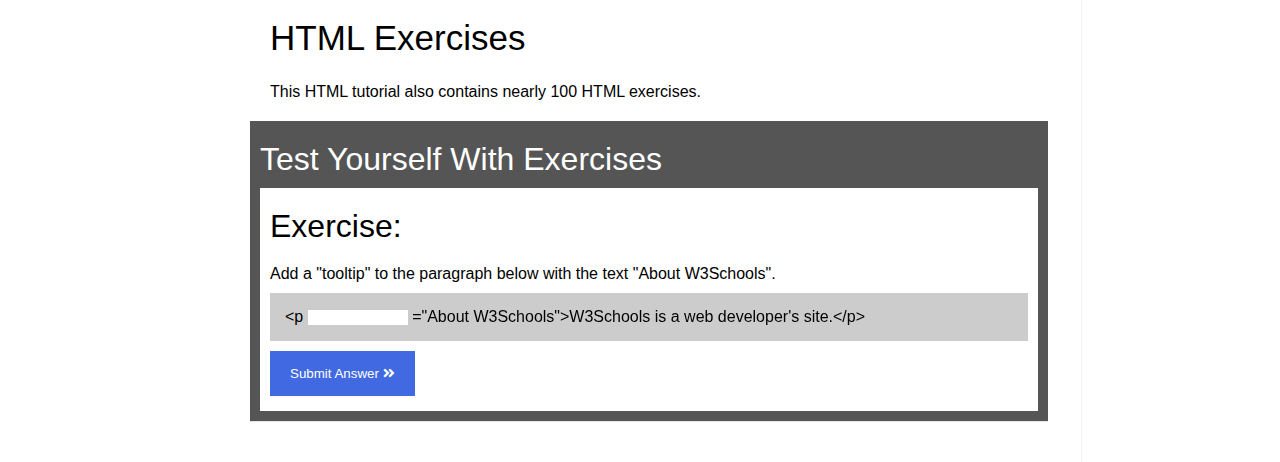
<file: html/default.html>
<!DOCTYPE html>
<html lang="en">
<head>
    <meta charset="UTF-8">
    <meta name="viewport" content="width=device-width, initial-scale=1.0">
    <title>HTML Tutorial</title>
    <link rel="stylesheet" href="https://cdnjs.cloudflare.com/ajax/libs/font-awesome/5.15.1/css/all.min.css">
    <link rel="shortcut icon" href="../img/favicon.png" type="image/x-icon">
    <link rel="stylesheet" href="../css/default.css">
</head>
<body>
    
    <div class="header">
        <a href="../index.html">
            <h1>Web<span>Dev</span></h1>
        </a>
        <h3>YOUR JOURNEY TO WEBDEV WORLD!</h3>
    </div>

    <div class="navlist">
        <ul>
            <a href="../index.html" style="color: #fff;"><li><i class="fas fa-home"></i></li></a>
            <li class="active"><a href="#">HTML</a></li>
            <li><a href="#">CSS</a></li>
            <li><a href="#">JAVASCRIPT</a></li>
            <li><a href="#">SQL</a></li>
            <li><a href="#">PYTHON</a></li>
            <li><a href="#">PHP</a></li>
            <li><a href="#">BOOTSTRAP</a></li>
            <li><a href="#">HOW TO</a></li>
            <li>
                <div class="dropdown">
                    <button class="dropbtn">MORE <i class="fas fa-caret-down"></i></i></button>
                    <div class="dropdown-content">
                        <div class="drop">
                            <h1>HTML and CSS</h1>
                            <a href="#">Learn HTML</a>
                            <a href="#">Learn CSS</a>
                            <a href="#">Learn Bootstrap</a>
                            <a href="#">Learn WD.CSS</a>
                            <a href="#">Learn Colors</a>
                            <a href="#">Learn Icons</a>
                            <a href="#">Learn Graphics</a>
                            <a href="#">Learn SVG</a>
                            <a href="#">Learn Canvas</a>
                            <a href="#">Learn How To</a>
                            <a href="#">Learn Sass</a>
                        </div>
                        <div class="drop">
                            <h1>JavaScript</h1>
                            <a href="#">Learn JavaScript</a>
                            <a href="#">Learn jQuery</a>
                            <a href="#">Learn React</a>
                            <a href="#">Learn AngularJS</a>
                            <a href="#">Learn JSON</a>
                            <a href="#">Learn AJAX</a>
                            <a href="#">Learn AppML</a>
                            <a href="#">Learn WD.JS</a>
                        </div>
                        <div class="drop">
                            <h1>Programming</h1>
                            <a href="#">Learn Python</a>
                            <a href="#">Learn Java</a>
                            <a href="#">Learn C++</a>
                            <a href="#">Learn C#</a>
                            <a href="#">Learn Machine Learning</a>
                        </div>
                        <div class="drop">
                            <h1>Server Side</h1>
                            <a href="#">Learn SQL</a>
                            <a href="#">Learn PHP</a>
                            <a href="#">Learn ASP</a>
                            <a href="#">Learn Node.js</a>
                            <a href="#">Learn Raspberry Pi</a>
                        </div>
                        <div class="drop">
                            <h1>XML</h1>
                            <a href="#">Learn XML</a>
                            <a href="#">Learn XML AJAX</a>
                            <a href="#">Learn XML DOM</a>
                            <a href="#">Learn XML DTD</a>
                            <a href="#">Learn XML Schema</a>
                            <a href="#">Learn XSLT</a>
                            <a href="#">Learn XPath</a>
                            <a href="#">Learn XQuery</a>
                        </div>
                        <div class="drop">
                            <h1>Web Building</h1>
                            <a href="#">Web Templates</a>
                            <a href="#">Web Statistics</a>
                            <a href="#">Web Certificates</a>
                            <a href="#">Web Editor</a>
                            <a href="#">Web Development</a>
                            <a href="#">Test Your Typing Speed</a>
                        </div>
                    </div>
                  </div>
            </li>
            <input type="submit" value="LOGIN">
        </ul>
    </div>

    <div class="sidebar">
        <div class="sidetopic">
            <h2>HTML Tutorial</h2>
            <ul>
                <li class="active"><a href="#">HTML HOME</a></li>
                <li><a href="#">HTML Introduction</a></li>
                <li><a href="#">HTML Editors</a></li>
                <li><a href="#">HTML Basic</a></li>
                <li><a href="#">HTML Elements</a></li>
                <li><a href="#">HTML Attributes</a></li>
                <li><a href="#">HTML Headings</a></li>
                <li><a href="#">HTML Paragraphs</a></li>
                <li><a href="#">HTML Styles</a></li>
                <li><a href="#">HTML Formatting</a></li>
                <li><a href="#">HTML Quotations</a></li>
                <li><a href="#">HTML Comments</a></li>
                <li><a href="#">HTML Colors</a></li>
                <li><a href="#">HTML CSS</a></li>
                <li><a href="#">HTML Links</a></li>
                <li><a href="#">HTML Images</a></li>
                <li><a href="#">HTML Tables</a></li>
                <li><a href="#">HTML Lists</a></li>
                <li><a href="#">HTML Block & Inline</a></li>
                <li><a href="#">HTML Classes</a></li>
                <li><a href="#">HTML Id</a></li>
                <li><a href="#">HTML Iframes</a></li>
                <li><a href="#">HTML JavaScript</a></li>
                <li><a href="#">HTML File Paths</a></li>
                <li><a href="#">HTML Head</a></li>
                <li><a href="#">HTML Layout</a></li>
                <li><a href="#">HTML Responsive</a></li>
                <li><a href="#">HTML Computercode</a></li>
                <li><a href="#">HTML Semantics</a></li>
                <li><a href="#">HTML Style Guide</a></li>
                <li><a href="#">HTML Entities</a></li>
                <li><a href="#">HTML Symbols</a></li>
                <li><a href="#">HTML Emojis</a></li>
                <li><a href="#">HTML Charset</a></li>
                <li><a href="#">HTML URL Encode</a></li>
                <li><a href="#">HTML vs. XHTML</a></li>

            </ul>
        </div>
    </div>

    <div class="main">
        <div class="uppermain">
            <h1>HTML Tutorial</h1>
            <button class="btn"><i class="fas fa-chevron-left"></i> Home</button>
            <button class="btn">Next <i class="fas fa-chevron-right"></i></button>
        </div>

        <div class="box">
            <div class="title">
                <h1>HTML</h1>
                <img src="../img/htmlicon.png" alt="" height="100">
            </div>
            <div class="text">
            <p>HTML is the standard markup language for Web pages. <br><br>
                With HTML you can create your own Website. <br><br>
                HTML is easy to learn - You will enjoy it! <br><br>
                <button class="btn">Start Learning HTML now <i class="fas fa-angle-double-right"></i></button>
            </p>
            </div>
        </div>

        <div class="container">
            <div class="container-header">
                <h1>Easy Learning with HTML "Try it Yourself"</h1>
                <p>With our "Try it Yourself" editor, you can edit the HTML code and view the result:</p>
            </div>
            <div class="container-box">
                <h1>Example</h1>
                <img src="../img/htmlcode.png" alt="">
                <a href="../tryhtml.html" target="_blank"><button class="btn">Try it Yourself <i class="fas fa-angle-double-right"></i></button></a>
            </div>
            <p class="bottomtext">Click on the "Try it Yourself" button to see how it works.</p>
        </div>

        <div class="container">
            <div class="container-header">
                <h1>HTML Examples</h1>
                <p class="p-link">In this HTML tutorial, you will find more than 200 examples. With our online "Try it Yourself" editor, you can edit and test each example yourself!</p>
                <a href="#">Go to HTML Examples!</a>
            </div>
        </div>
        
        <div class="container">
            <div class="container-header">
                <h1>HTML Exercises</h1>
                <p>This HTML tutorial also contains nearly 100 HTML exercises.</p>
            </div>
            <div class="container-test">
                <h1>Test Yourself With Exercises</h1>
                <div class="container-test-box">
                    <h1>Exercise:</h1>
                    <p>Add a "tooltip" to the paragraph below with the text "About W3Schools".</p>
                    <p class="testq">&lt;p <input type="text"> ="About W3Schools">W3Schools is a web developer's site.&lt;/p></p>
                    <button class="btn">Submit Answer <i class="fas fa-angle-double-right"></i></button>
                    
                </div>
            </div>
        </div>
        

    </div>

</body>
</html>
</file>
<file: css/style.css>
﻿*{
    margin: 0;
    padding: 0;
    font-family: -apple-system, BlinkMacSystemFont, 'Segoe UI', Roboto, Oxygen, Ubuntu, Cantarell, 'Open Sans', 'Helvetica Neue', sans-serif;
    list-style: none;
    text-decoration: none;
    box-sizing: border-box;
}
.header{
    width: 100%;
    height: 70px;
    line-height: 70px;
    background: linear-gradient(#f4f4f4, #fff);
    color: #000;
    padding: 0 40px;
}
.header h1 span{
    color: #fff;
    padding: 0 8px;
    background-color: yellowgreen;
    border-radius: 3px;
}
.header h1{
    float: left;
    color: #555;
}
.header h3{
    float: right;
    font-weight: normal;
    color: #555;
}
.navlist{
    width: 100%;
    height: 60px;
    line-height: 60px;
    background-color: royalblue;
    z-index: 1000;
    box-shadow: 0px 2px 10px -3px;
}
.navlist ul input[type="submit"]{
    float: right;
    margin: 8px;
    padding: 10px 15px;
    font-size: 17px;
    background-color: yellowgreen;
    outline: none;
    border: none;
    border-radius: 2px;
    cursor: pointer;
    color: #fff;
}
.navlist ul input:hover{
    background-color: greenyellow;
    color: #555;
}
input[type="checkbox"], .label{
    display: none;
}
#toggle:checked ~ .navlist2{
    margin-left: 0;
}
.label{
    position: absolute;
    top: 70px;
    left: 10px;
    color: #fff;
    cursor: pointer;
    user-select: none;
    font-size: 40px;
}
.navlist2{
    position: absolute;
    float: left;
    top: 160px;
    box-shadow: 0 1px 5px 0;
    display: none;
    width: 100%;
    margin-left: -100%;
    background-color: #f4f4f4;
    transition: .5s;
    padding: 20px 40px;
    height: 1500vh;
}
.navlist2 ul{
    padding: 20px 0;
}
.navlist2 ul li{
    border-bottom: 1px solid rgba(0, 0, 0, 0.1);
    border-top: 1px solid rgba(255, 255, 255, 0.1);
    cursor: pointer;
}
.navlist2 h3{
    margin-top: 20px;
    font-size: 30px;
    font-weight: 400;
}
.navlist2 ul li:hover{
    background-color: #555;
}
.navlist2 ul li a{
    color: darkviolet;
    font-size: 20px;
}
.navlist2 ul li:hover a{
    color: #fff;
}
.navlist ul li{
    display: inline-block;
    padding: 0 40px;
    cursor: pointer;
    margin-right: -5px;
}
.navlist ul li a{
    color: #fff;
    font-weight: 600;
}
.navlist .active{
    background-color: #5e84f7;
}
.navlist ul li:hover{
    background-color: #5e84f7;
}
.body{
    width: 100%;
}
.sidebar{
    float: left;
    width: 250px;
    text-align: left;
    height: 750vh;
    box-shadow: 1px -1px 10px -5px;
    z-index: 1000;
    padding: 20px 40px;
}
.sidebar ul li{
    border-bottom: 1px solid rgba(0, 0, 0, 0.1);
    border-top: 1px solid rgba(255, 255, 255, 0.1);
}
.sidebar ul li a{
    color: darkviolet;
}
.sidebar h3{
    line-height: 60px;
    font-size: 23px;
}
.sidebar ul li:hover{
    background-color: #555;
    cursor: pointer;
}
.sidebar ul li:hover a{
    color: #fff;
}
.main-content{
    width: 100%;
    
}
.main{
    text-align: center;
    width: 100%;
    padding: 20px;
    transition: .1s;
}
.main h1{
    padding: 0 0 20px 0;
    font-size: 50px;
}
.main h3{
    color: #555;
    font-size: 30px;
}
.main p{
    padding: 20px 0;
    color: #555;
    font-size: 20px;
}
.btn{
    padding: 20px 30px;
    background-color: royalblue;
    border: none;
    font-size: 18px;
    font-weight: 400;
    color: #fff;
    cursor: pointer;
    border-radius: 2px;
    margin-bottom: 40px;
}
.main .btn:hover{
    background-color: #5e84f7;
}
.code{
    text-align: center;
    width: 100%;
}
.code h1{
    color: #555;
}
.code img{
    width: 70%;
}
.code .btn-code{
    width: 70%;
    height: 60px;
    background-color: rgb(101, 143, 16);
    border: none;
    border-radius: 2px;
    font-size: 16px;
    color: #fff;
    cursor: pointer;
    margin-bottom: 50px;
}
.code .btn-code:hover{
    background-color: yellowgreen;
}
.container{
    margin-top: 50px;
    padding: 20px;
    text-align: center;
    display: flex;
    flex-wrap: wrap;
    background-color: #555;
}
.box{
    margin: 20px;
    margin: 10px auto;
    width: 500px;
    background-color: #fff;
    padding: 50px;
    box-shadow: 1px 1px 5px 0;
}
.box h1{
    padding: 0px 0 15px 0;
}
.box p{
    padding: 0px 0px 25px 0;
}
.box input{
    cursor: pointer;
    border: none;
    background-color: royalblue;
    padding: 15px 30px;
    border-radius: 2px;
    font-size: 17px;
    color: #fff;
}
.box input:hover{
    background-color: #5e84f7;
}
.section{
    text-align: center;
    display: flex;
    flex-wrap: wrap;
    background-color: #f4f4f4;
    padding: 40px;
}
.section h1{
    color: #555;
    font-weight: 300;
    margin-bottom: 30px;
}
.section p{
    font-size: 19px;
    margin-bottom: 20px;
}
.box1{
    width: 300px;
    height: 240px;
    margin: auto;
}
.box1 input{
    cursor: pointer;
    border: none;
    background-color: royalblue;
    padding: 15px 30px;
    border-radius: 2px;
    font-size: 17px;
    color: #fff;
    margin-bottom: 5px;
}
.box1 img:hover{
    opacity: .7;
}
.box1 input:hover{
    background-color: #5e84f7;
}
.container2{
    display: flex;
    flex-wrap: wrap;
    padding: 40px;
    text-align: center;
}
.buttons{
    margin: auto;
}
.c2btn{
    background-color: royalblue;
    padding: 15px 30px;
    border: none;
    color: #fff;
    font-size: 18px;
    border-radius: 2px;
    margin: 5px;
    cursor: pointer;
}
.c2btn:hover{
    background-color: #5e84f7;
}
.container2 h1{
    padding: 0 0 20px 0;
}
.container2 p{
    padding: 0 0 20px 0;
    font-size: 18px;
    color: #555;
}
.section2{
    text-align: center;
    padding: 20px;
    margin-bottom: 50px;
}
.section2 img{
    width: 70%;
}
.section2 h1{
    font-weight: 500;
    margin-bottom: 30px;
    color: #555;
}
.section2 p{
    font-size: 18px;
    color: #272727;
    margin-bottom: 20px;
}
.footer{
    width: 100%;
    padding: 50px;
    text-align: center;
    background-color: #000;
}
.footer h1{
    margin-bottom: 20px;
    color: #ccc;
}
.footer h1:hover{
    filter: opacity(.5);
}
.footer a span{
    background-color: yellowgreen;
    padding: 5px;
    border-radius: 2px;
    color: #000;
}
.footer h3{
    color: #cccccc;
    margin-bottom: 50px;
    font-weight: 300;
}
.footer h4{
    color: #ccc;
}
.footer .columns{
    display: flex;
}
.f1box{
    margin: auto;
    width: 400px;
}
.f1box h4{
    margin-bottom: 20px;
    color: turquoise;
}
.f1box p{
    color: #fff;
    font-style: italic;
}
.f1box ul li a{
    margin-bottom: 10px;
    color: #fff;
}
.f1box ul li a:hover{
    text-decoration: underline;
}
.copyright{
    margin-top: 50px;
    color: #555;
}
#back-to-top-btn{
    display: none;
    position: fixed;
    bottom: 20px;
    right: 20px;
    font-size: 26px;
    width: 50px;
    height: 50px;
    background-color: #fff;
    color: royalblue;
    cursor: pointer;
    outline: none;
    border: 3px solid royalblue;
    border-radius: 50%;
    transition-duration: 0.2s;
    transition-timing-function: ease-in-out;
    transition-property: background-color, color;
}
#back-to-top-btn:hover, #back-to-top-btn:focus {
    background-color: royalblue;
    color: #fff;
    border-color: #000;
}
.btnEntrance {
    animation-duration: 0.5s;
    animation-fill-mode: both;
    animation-name: btnEntrance;
  }
  
  /* zoomIn */
  /* @keyframes btnEntrance { 
    from {
      opacity: 0;
      transform: scale3d(0.3, 0.3, 0.3);
    }
    to {
      opacity: 1;
    }    
  } */
  
  /* fadeInUp */
  @keyframes btnEntrance {
    from {
      opacity: 0;
      transform: translate3d(0, 100%, 0);
    }
    to {
      opacity: 1;
      transform: translate3d(0, 0, 0);
    }
  }
  
  .btnExit {
    animation-duration: 0.25s;
    animation-fill-mode: both;  
    animation-name: btnExit;
  }
  /* zoomOut */
  @keyframes btnExit {
    from {
      opacity: 1;
    }
    to {
      opacity: 0;
      transform: scale3d(0.3, 0.3, 0.3);
    }
  }
  
  /* fadeOutDown */
  @keyframes btnExit {
    from {
      opacity: 1;
    }
    to {
      opacity: 0;
      transform: translate3d(0, 100%, 0);
    }
  }
@media screen and (max-width: 960px) {
    .sidebar{
        display: none;
    }
    .navlist ul li:nth-child(5){
        display: none;
    }
    .code img{
        width: 70%;
    }
    .main-content{
        background-color: #000;
        margin: 0 0 40px 0;
    }
    .main-content h1{
        color: #fff;
    }
    .main-content h3{
            color: #c3c3c3;
            font-weight: 400;
    }
    .main-content p{
        color: #000;
        background-color: #fff;
        border-radius: 5px;
        margin: 15px 0;
    }
    .btn-code{
        width: 70%;
    }
    .section2 img{
        width: 100%;
        height: 300px
    }
    .section2{
        background-color: #f4f4f4;
    }
    .footer{
        padding-left: 0;
        padding-right: 0;
    }
    .footer .columns{
        display: block;
    }
    .footer .columns h4{
        margin-top: 40px;
        font-size: 20px;
    }
}
@media screen and (max-width: 776px) {
    .navlist ul li:nth-child(4) {
        display: none;
    }
    .navlist ul li{
        display: none;
    }
    .label{
        display: inline;
        top: 70px;
        color: #fff;
    }
    .navlist2{
        display: block;
        margin-top: -30px;
    }
    .header h1{
        transition: .5s;
    }
}
@media screen and (max-width: 722px) {
    
    .header{
        width: 40%;
        margin: 0 auto;
        height: 100px;
        line-height: 100px;
        text-align: center;
        background: #fff;
    }
    .label{
        display: inline;
        top: 100px;
        color: #fff;
    }
    .navlist2{
        display: block;
        margin-top: 0px;
    }
    .header h1{
        font-size: 40px;
    }
    .header h3{
        display: none;
    }
    .code img{
         width: 100%;
    }
    .btn-code{
        padding: 20px;
    }
}
</file>
<file: css/default.css>
*{
    margin: 0;
    padding: 0;
    font-family: -apple-system, BlinkMacSystemFont, 'Segoe UI', Roboto, Oxygen, Ubuntu, Cantarell, 'Open Sans', 'Helvetica Neue', sans-serif;
    list-style: none;
    text-decoration: none;
    box-sizing: border-box;
}
.header{
    width: 100%;
    height: 70px;
    line-height: 70px;
    background: linear-gradient(#f4f4f4, #fff);
    color: #000;
    padding: 0 40px;
}
.header h1 span{
    color: #fff;
    padding: 0 8px;
    background-color: yellowgreen;
    border-radius: 3px;
}
.header h1{
    float: left;
    color: #555;
}
.header h3{
    float: right;
    font-weight: normal;
    color: #555;
}
.navlist{
    width: 100%;
    height: 41px;
    line-height: 41px;
    background-color: #555;
    z-index: 1000;
    box-shadow: 0px 2px 5px -3px;
}
.navlist ul input[type="submit"]{
    float: right;
    margin: 4px;
    padding: 5px 15px;
    font-size: 17px;
    background-color: yellowgreen;
    outline: none;
    border: none;
    border-radius: 2px;
    cursor: pointer;
    color: #fff;
}
.navlist ul input:hover{
    background-color: greenyellow;
    color: #555;
}
.navlist ul li{
    display: inline-block;
    padding: 0 20px;
    cursor: pointer;
    margin-right: -5px;
}
.navlist ul li a{
    color: #fff;
    font-weight: 400;
}
.navlist .active{
    background-color: royalblue;
}
.navlist ul li:hover{
    background-color: #000;
}
.dropbtn {
    color: white;
    font-size: 16px;
    border: none;
    background-color: transparent;
    padding: 10px 10px;
}
.dropdown {
    position: relative;
    display: inline-block;
}
.dropdown-content {
    display: none;
    position: absolute;
    width: 400px;
    background-color: #000;
    margin-left: -20px;
    padding: 5px;
    box-shadow: -2px 0px 10px 1px;
}
.dropdown-content h1{
    font-size: 25px;
    color: #fff;
    text-align: center;
    margin: 20px 0;
}
.dropdown-content a {
    padding: 12px 10px;
    text-decoration: none;
    display: block;
}
.dropdown-content a:hover{
    background-color: royalblue;
}
.navlist ul li:hover .dropdown-content, .navlist ul li .dropbtn {
      display: block;
      cursor: pointer;
}
.dropdown:hover .dropbtn {
    background-color: #000;
}
.drop{
    display: inline-block;
    padding: 0 40px;
    width: 100%;
    flex-wrap: wrap;
    margin: auto;
}
.sidetopic{
    width: 250px;
    height: 86vh;
    background-color: #f4f4f4;
    overflow-y: scroll;
    float: left;
}
.sidetopic ul{
    margin: 20px 0 20px 0;
}
.sidetopic ul .active{
    background-color: royalblue;
}
.sidetopic ul .active a{
    color: #fff;
}
.sidetopic h2{
    margin: 20px;
    font-weight: 400;
}
.sidetopic ul li{
    padding: 5px 0;
}
.sidetopic ul li:hover{
    background-color: royalblue;
    cursor: pointer;
}
.sidetopic ul li:hover a{
    color: #fff;
}
.sidetopic ul li a{
    color: #000;
    margin-left: 20px;
}
.main{
    width: 65%;
    border-right: 1px solid rgba(0, 0, 0, 0.05);
    float: left;
}
.uppermain h1{
    font-weight: 400;
    margin: 100px 0 20px 0;
    font-size: 40px;
    padding: 20px;
}
.btn{
    border: none;
    padding: 15px 20px;
    background-color: royalblue;
    color: #fff;
    margin: 0 20px 20px 20px;
    cursor: pointer;
}
.btn:first-child{
    float: left;
}
.btn:last-child{
    float: right;
}
.btn:hover{
    background-color: #5e84f7;
}
.box{
    width: 100%;
    background-color: skyblue;
    padding: 40px;
    display: flex;
}
.box h1{
    font-weight: 800;
    font-size: 30px;
}
.box img{
    margin: 0 0 0 -5px;
}
.text{
    margin: 10px 0 0 30px;
}
.text .btn{
    float: left;
    margin-left: 0px;
    font-size: 18px;
    padding: 10px 20px;
}
.container{
    width: 96%;
    margin: auto;
    margin: 40px 0;
    border-top: 1px solid rgba(0, 0, 0, 0.1);
    border-bottom: 1px solid rgba(0, 0, 0, 0.1);
}
.container-header{
    padding: 20px;
}
.container-header h1{
    font-size: 35px;
    font-weight: 350;
    margin-bottom: 25px;
}
.container-box{
    width: 100%;
    margin: auto;
    background-color: #e6e6e6;
    padding: 20px 20px 70px 20px;
    border-radius: 3px;
}
.container-box h1{
    font-weight: 450;
    font-size: 25px;
}
.container-box img{
    width: 100%;
    height: 350px;
    padding: 20px 0;
}
.container-box .btn{
    float: left;
    margin-left: 0px;
    font-size: 17px;
    padding: 10px 30px;
}
.container .bottomtext{
    margin: 20px;
    font-weight: bold;
}
.container a{
    text-decoration: underline;
    color: #000;
}
.p-link{
    padding-bottom: 20px;
}
.container-test{
    width: 100%;
    padding: 20px 10px 10px 10px;
    background-color: #555;
}
.container-test h1{
    color: #fff;
    font-weight: 450;
    margin-bottom: 10px;
}
.container-test-box{
    width: 100%;
    background-color: #fff;
    padding: 20px 10px 60px 10px;
}
.container-test-box h1{
    color: #000;
    margin-bottom: 20px;
}
.container-test-box p{
    margin-bottom: 10px;
}
.testq{
    background-color: #ccc;
    padding: 15px;
}
.container-test-box input{
    border: none;
    width: 100px;
}
.container-test-box .btn{
    float: left;
    margin-left: 0;
}
</file>
